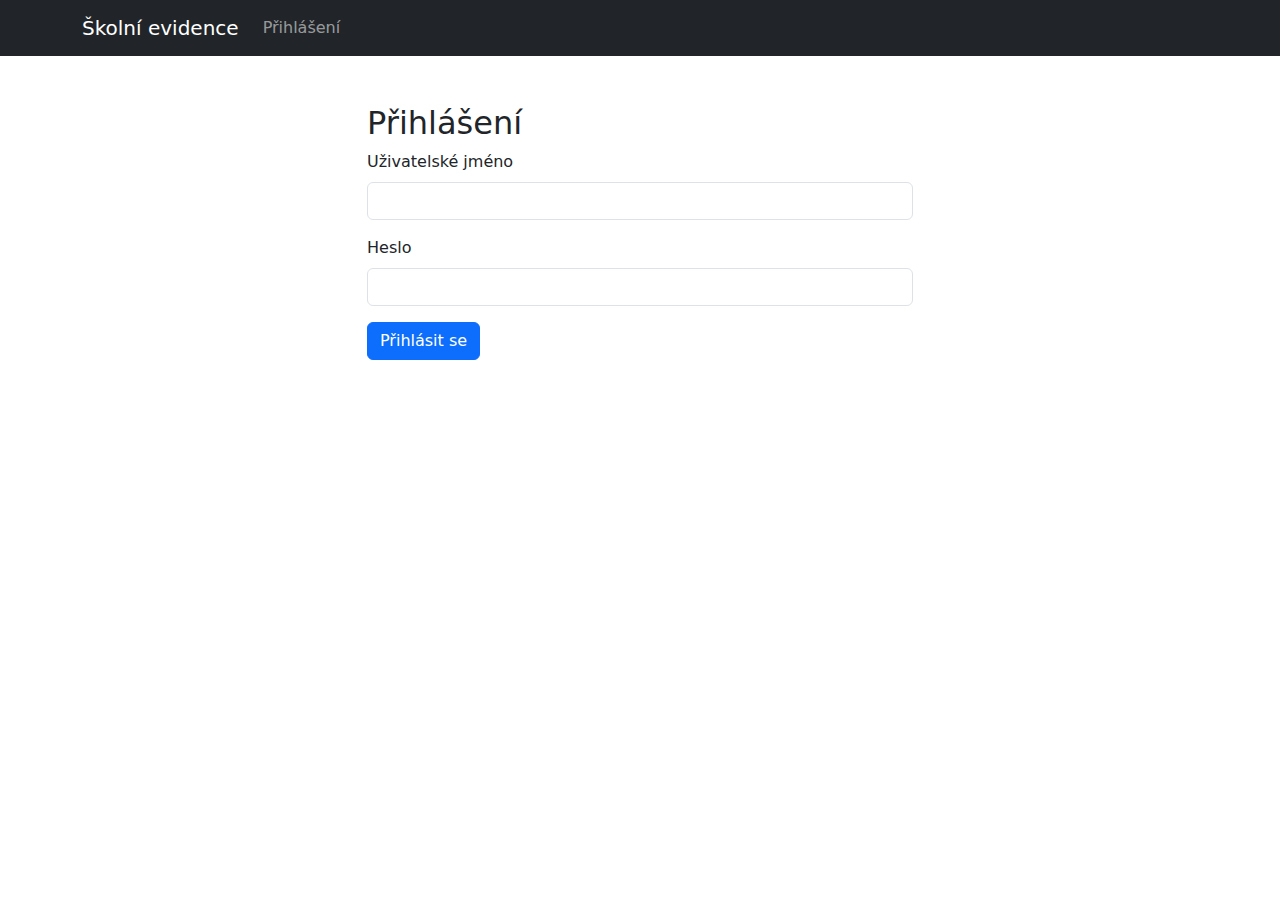
<file: src/main/resources/templates/main/index.html>
<!DOCTYPE html>
<html lang="cs" xmlns:th="http://www.thymeleaf.org">
<head>
    <meta charset="utf-8">
    <meta name="viewport" content="width=device-width, initial-scale=1">
    <title>Přihlášení</title>
    <link href="https://cdn.jsdelivr.net/npm/bootstrap@5.3.3/dist/css/bootstrap.min.css" rel="stylesheet"
          integrity="sha384-QWTKZyjpPEjISv5WaRU9OFeRpok6YctnYmDr5pNlyT2bRjXh0JMhjY6hW+ALEwIH" crossorigin="anonymous">
    <link rel="stylesheet" href="https://cdn.jsdelivr.net/npm/bootstrap-icons@1.11.3/font/bootstrap-icons.min.css">
    <link rel="icon" href="/images/favicon.png" type="image/png">
</head>
<body>
<nav class="navbar navbar-expand-lg navbar-dark bg-dark">
    <div class="container">
        <a class="navbar-brand" href="/">Školní evidence</a>
        <button class="navbar-toggler" type="button" data-bs-toggle="collapse" data-bs-target="#navbarSupportedContent"
                aria-controls="navbarSupportedContent" aria-expanded="false" aria-label="Toggle navigation">
            <span class="navbar-toggler-icon"></span>
        </button>
        <div class="collapse navbar-collapse" id="navbarSupportedContent">
            <ul class="navbar-nav me-auto mb-2 mb-lg-0">
                <li class="nav-item">
                    <a class="nav-link" th:classappend="${#strings.equals(#httpServletRequest.getRequestURI(), '/login')} ? 'active'" th:href="@{/login}">Přihlášení</a>
                </li>
            </ul>
        </div>
    </div>
</nav>

<div class="container mt-5">
    <div class="row justify-content-center">
        <div class="col-md-6">
            <h2>Přihlášení</h2>
            <form action="#" method="post" th:action="@{/login}" method="post">
                <div class="mb-3">
                    <label for="username" class="form-label">Uživatelské jméno</label>
                    <input type="text" class="form-control" id="username" name="username" required>
                </div>
                <div class="mb-3">
                    <label for="password" class="form-label">Heslo</label>
                    <input type="password" class="form-control" id="password" name="password" required>
                </div>
                <button type="submit" class="btn btn-primary">Přihlásit se</button>
            </form>
        </div>
    </div>
</div>

<script src="https://cdn.jsdelivr.net/npm/bootstrap@5.3.3/dist/js/bootstrap.bundle.min.js"
        integrity="sha384-YvpcrYf0tY3lHB60NNkmXc5s9fDVZLESaAA55NDzOxhy9GkcIdslK1eN7N6jIeHz" crossorigin="anonymous"></script>
</body>
</html>
</file>
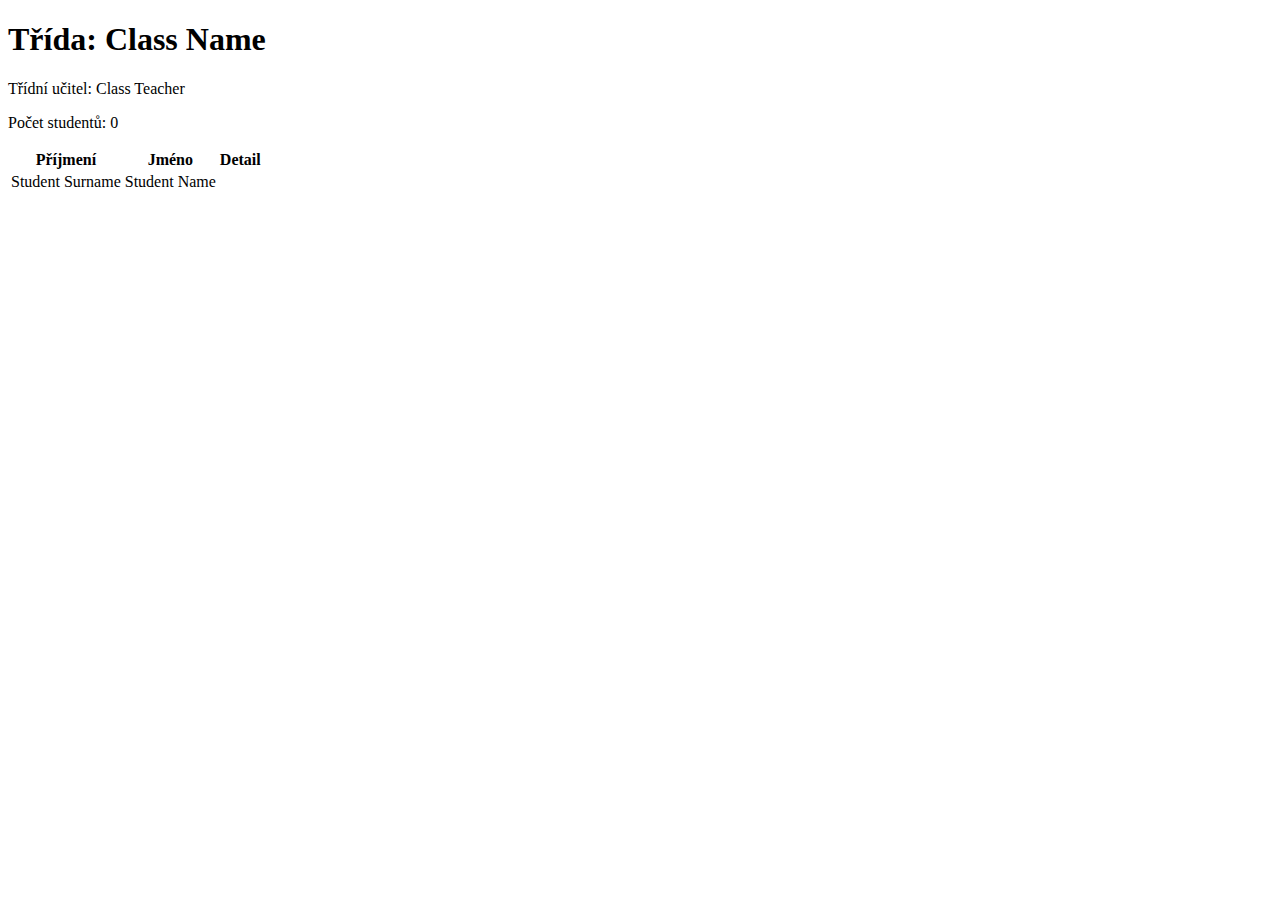
<file: src/main/resources/templates/classRoom/detail.html>
<!DOCTYPE html>
<html xmlns:th="http://www.thymeleaf.org">
<head>
    <title th:text="'Třída ' + ${classRoom.classRoomName}">ClassRoom</title>
    <link rel="stylesheet" th:href="@{/css/bootstrap.min.css}">
    <link rel="stylesheet" th:href="@{/css/bootstrap-icons.css}">
    <link rel="stylesheet" th:href="@{/css/detail.css}">
</head>
<body>
    <div class="container">
        <h1>Třída: <strong th:text="${classRoom.classRoomName}">Class Name</strong></h1>
        <p>Třídní učitel: <span th:text="${classRoom.classTeacher}">Class Teacher</span></p>
        <p>Počet studentů: <span th:text="${studentCount}">0</span></p>

        <table class="table table-bordered">
            <thead>
                <tr>
                    <th scope="col">Příjmení</th>
                    <th scope="col">Jméno</th>
                    <th scope="col">Detail</th>
                </tr>
            </thead>
            <tbody>
                <tr th:each="student : ${students}">
                    <td th:text="${student.studentSurname}">Student Surname</td>
                    <td th:text="${student.studentName}">Student Name</td>
                    <td>
                        <a th:href="@{/student/{id}(id=${student.studentId})}">
                            <i class="bi bi-arrow-right-square-fill"></i>
                        </a>
                    </td>
                </tr>
            </tbody>
        </table>
    </div>
</body>
</html>
</file>
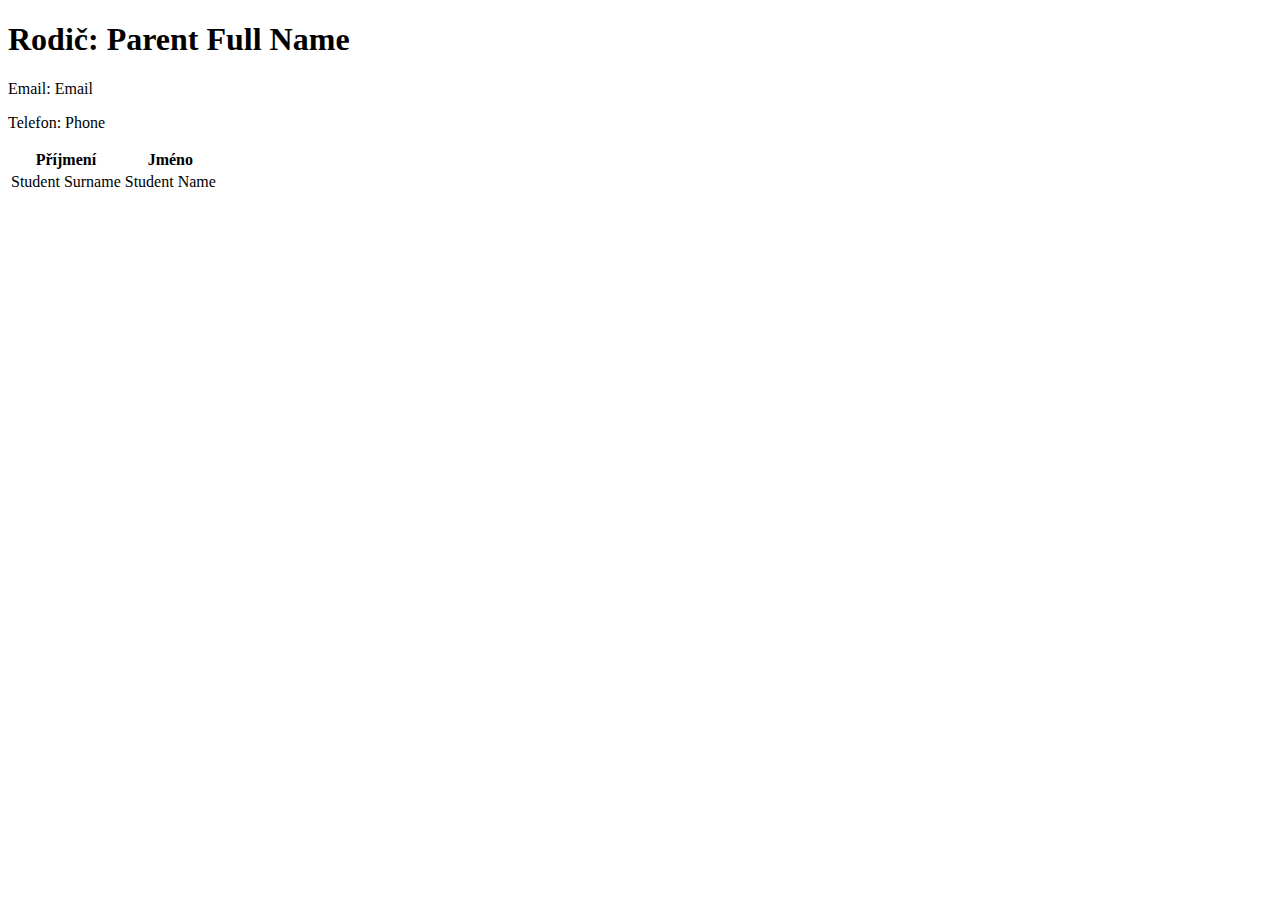
<file: src/main/resources/templates/parent/detail.html>
<!DOCTYPE html>
<html xmlns:th="http://www.thymeleaf.org">
<head>
    <title th:text="'Rodič ' + ${parent.parentFullName}">Rodič</title>
    <link rel="stylesheet" th:href="@{/css/bootstrap.min.css}">
    <link rel="stylesheet" th:href="@{/css/bootstrap-icons.css}">
</head>
<body>
    <div class="container">
        <h1>Rodič: <strong th:text="${parent.parentFullName}">Parent Full Name</strong></h1>
        <p>Email: <span th:text="${parent.parentEmail}">Email</span></p>
        <p>Telefon: <span th:text="${parent.parentPhone}">Phone</span></p>

        <table class="table">
            <thead>
                <tr>
                    <th scope="col">Příjmení</th>
                    <th scope="col">Jméno</th>
                    <th scope="col"></th>
                </tr>
            </thead>
            <tbody>
                <tr th:each="child : ${parent.children}">
                    <td th:text="${child.studentSurname}">Student Surname</td>
                    <td th:text="${child.studentName}">Student Name</td>
                    <td>
                        <a th:href="@{/student/{id}(id=${child.studentId})}">
                            <i class="bi bi-arrow-right-square-fill"></i>
                        </a>
                    </td>
                </tr>
            </tbody>
        </table>
    </div>
</body>
</html>
</file>
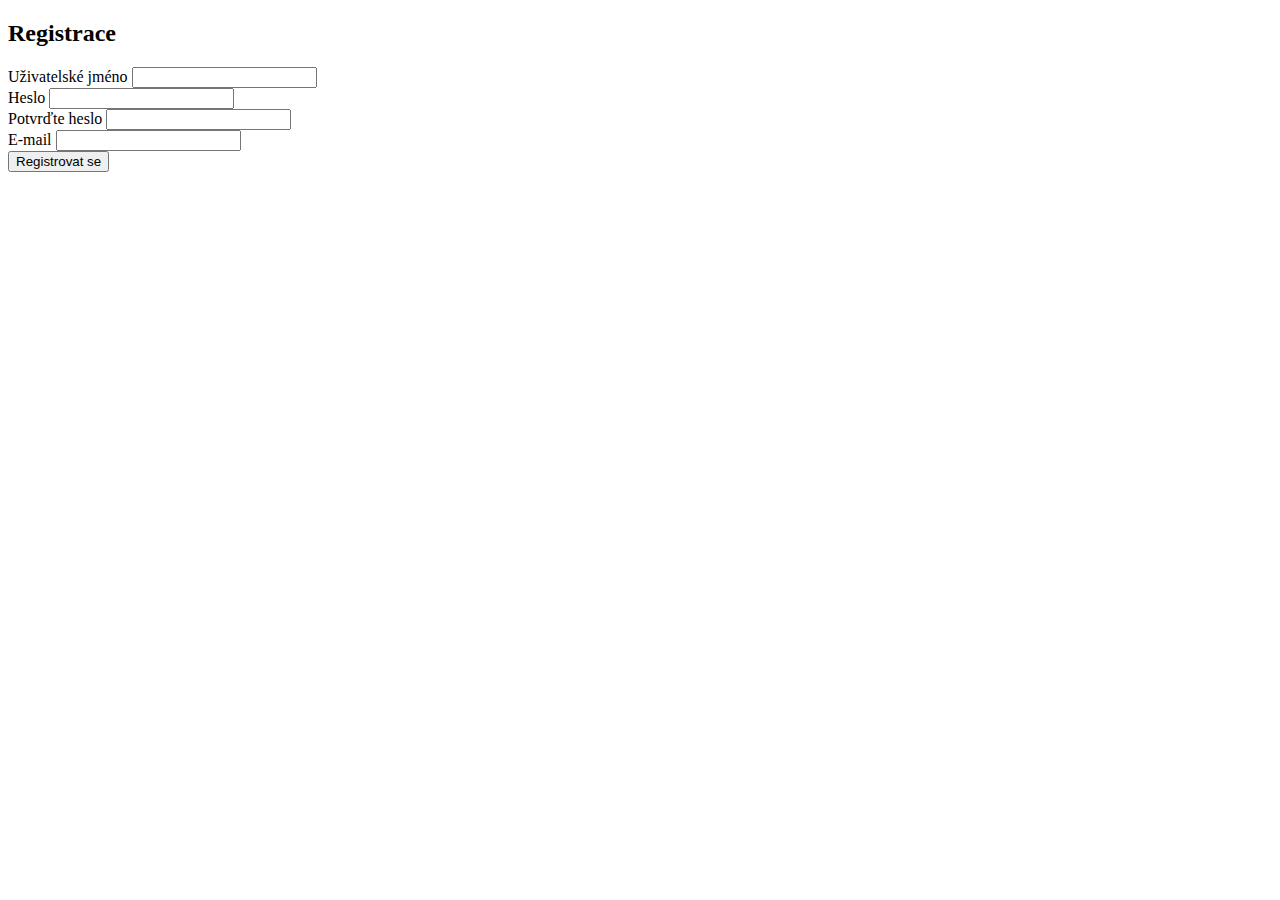
<file: src/main/resources/templates/register/login.html>
<!DOCTYPE html>
<html xmlns:th="http://www.thymeleaf.org">
<head>
    <title>Registrace</title>
    <meta charset="UTF-8">
    <meta name="viewport" content="width=device-width, initial-scale=1.0">
    <link rel="stylesheet" th:href="@{/css/styles.css}" />
</head>
<body>

<div class="container">
    <h2>Registrace</h2>
    <form th:action="@{/register}" method="post">
        <div class="form-group">
            <label for="username">Uživatelské jméno</label>
            <input type="text" id="username" name="username" class="form-control" required />
        </div>

        <div class="form-group">
            <label for="password">Heslo</label>
            <input type="password" id="password" name="password" class="form-control" required />
        </div>

        <div class="form-group">
            <label for="confirmPassword">Potvrďte heslo</label>
            <input type="password" id="confirmPassword" name="confirmPassword" class="form-control" required />
        </div>

        <div class="form-group">
            <label for="email">E-mail</label>
            <input type="email" id="email" name="email" class="form-control" required />
        </div>

        <button type="submit" class="btn btn-primary">Registrovat se</button>
    </form>
</div>

</body>
</html>
</file>
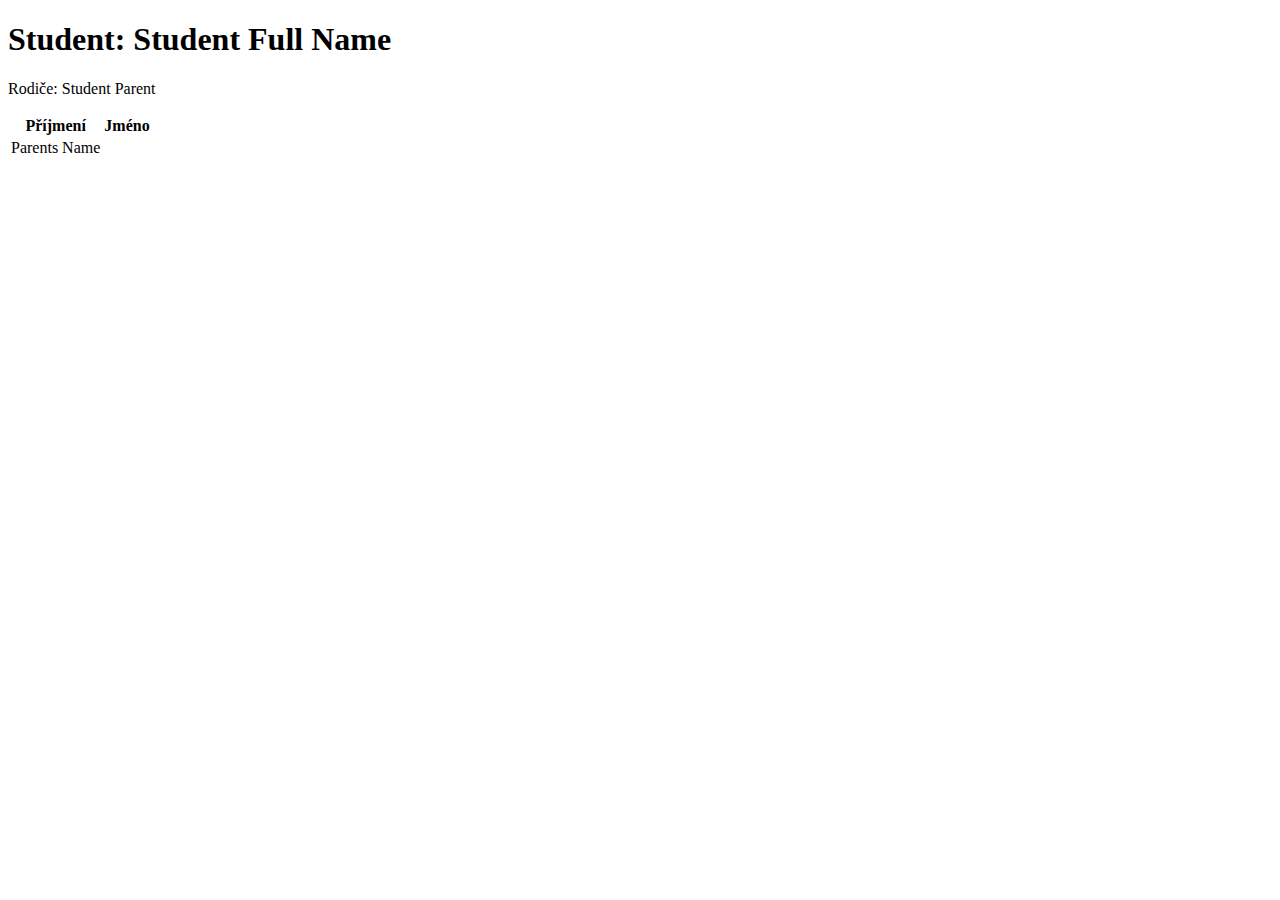
<file: src/main/resources/templates/student/detail.html>
<!DOCTYPE html>
<html xmlns:th="http://www.thymeleaf.org">
<head>
    <title th:text="'Student ' + ${student.fullName}">Student</title>
    <link rel="stylesheet" th:href="@{/css/bootstrap.min.css}">
    <link rel="stylesheet" th:href="@{/css/bootstrap-icons.css}">
</head>
<body>
    <div class="container">
        <h1>Student: <strong th:text="${student.fullName}">Student Full Name</strong></h1>
        <!--<p>Třída: <span th:text="${student.classRoom}">Class Room Name</span></p>-->
        <p>Rodiče: <span th:text="${student.parents}">Student Parent</span></p>

        <table class="table">
            <thead>
                <tr>
                    <th scope="col">Příjmení</th>
                    <th scope="col">Jméno</th>
                    <th scope="col"></th>
                </tr>
            </thead>
            <tbody>
                <tr th:each="parent : ${student.getParents()}">
                    <td th:text="${student.parents}">Parents Name</td>
                    <td>
                        <a th:href="@{/parent/{parentId}}">
                            <i class="bi bi-arrow-right-square-fill"></i>
                        </a>
                    </td>
                </tr>
            </tbody>
        </table>
    </div>
</body>
</html>
</file>
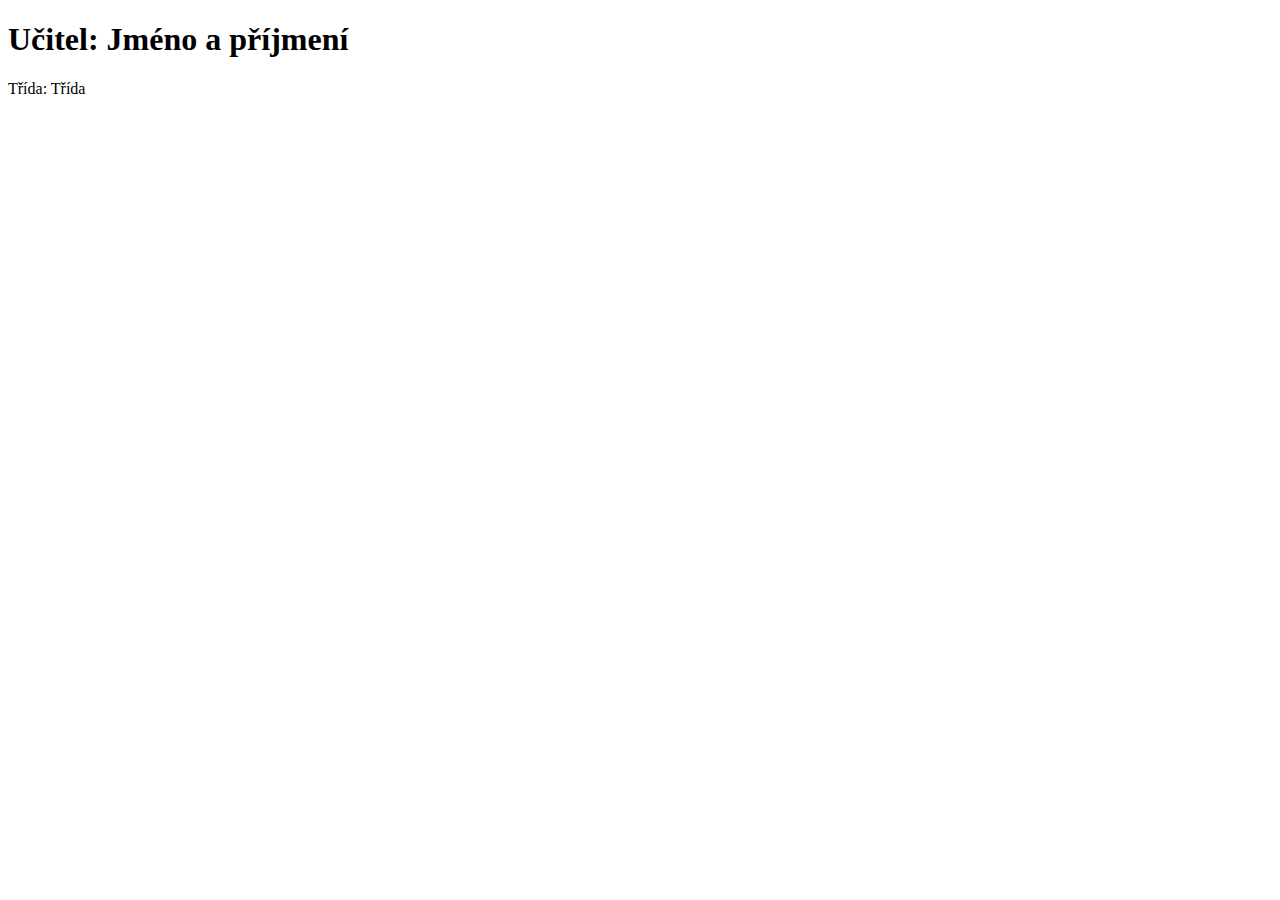
<file: src/main/resources/templates/teacher/detail.html>
<!DOCTYPE html>
<html xmlns:th="http://www.thymeleaf.org">
<head>
    <title th:text="'Učitel ' + ${teacher.teacherFullName}">Učitel</title>
    <link rel="stylesheet" th:href="@{/css/bootstrap.min.css}">
    <link rel="stylesheet" th:href="@{/css/bootstrap-icons.css}">
    <link rel="stylesheet" th:href="@{/css/teacher.css}">
</head>
<body>
    <div class="container">
        <h1>Učitel: <strong th:text="${teacher.teacherFullName}">Jméno a příjmení </strong></h1>
        <p>Třída: <span th:text="${teacher.classRoom}">Třída</span></p>
        <a th:href="@{/teacher/{teacherId}}">
            <i class="bi bi-arrow-right-square-fill"></i>
        </a>
    </div>
</body>
</html>
</file>
